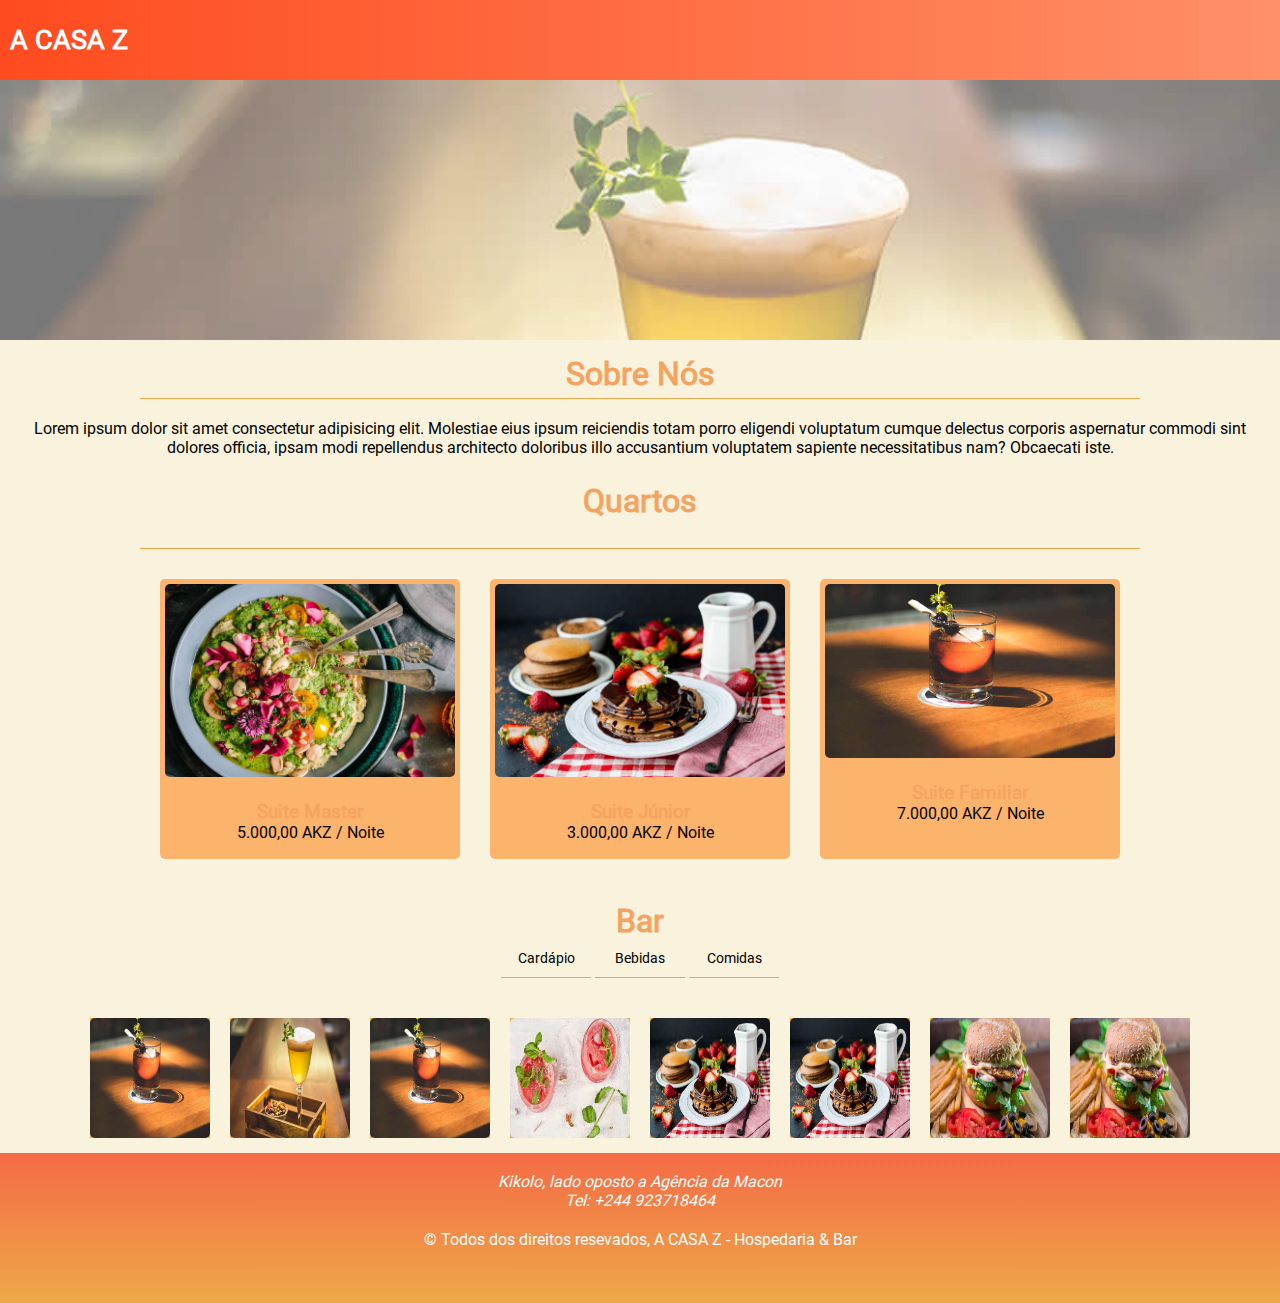
<file: index.html>
<!DOCTYPE html>
<html lang="en">
  <head>
    <meta charset="UTF-8" />
    <meta http-equiv="X-UA-Compatible" content="IE=edge" />
    <meta name="viewport" content="width=device-width, initial-scale=1.0" />
    <link rel="stylesheet" href="./css/style.css" />

    <link
      rel="stylesheet"
      href="https://cdnjs.cloudflare.com/ajax/libs/font-awesome/6.4.0/css/all.min.css"
      integrity="sha512-iecdLmaskl7CVkqkXNQ/ZH/XLlvWZOJyj7Yy7tcenmpD1ypASozpmT/E0iPtmFIB46ZmdtAc9eNBvH0H/ZpiBw=="
      crossorigin="anonymous"
      referrerpolicy="no-referrer"
    />

    <title>A CASA Z - Hospedaria e Bar</title>
  </head>
  <body onresize="resizeWindow()">
    <div class="firstHeader">
      <div class="logo"><h1>A CASA Z</h1></div>
      <div class="burgerMenu" id="burgerMenu">
        <i class="fa-solid fa-bars fa-2xl icon-1" onclick="showMenu()"></i>
      </div>
    </div>

    <nav class="mainMenu" id="mainMenu">
      <ul>
        <li><a href="index.html" rel="next" target="_self">Home</a></li>
        <li><a href="#aboutUs" rel="next" target="_self"> Sobre nós</a></li>
        <li><a href="#prices" rel="next" target="_self">Preçário</a></li>
        <li><a href="#contact" rel="next" target="_self">Contactos</a></li>
      </ul>
    </nav>
    <header>
      <div class="hero"></div>
    </header>
    <main>
      <section class="aboutUs" id="aboutUs">
        <h1 class="aboutUsHeading">Sobre Nós</h1>

        <p class="aboutUsParagraph">
          Lorem ipsum dolor sit amet consectetur adipisicing elit. Molestiae
          eius ipsum reiciendis totam porro eligendi voluptatum cumque delectus
          corporis aspernatur commodi sint dolores officia, ipsam modi
          repellendus architecto doloribus illo accusantium voluptatem sapiente
          necessitatibus nam? Obcaecati iste.
        </p>
      </section>
      <section class="prices" id="prices">
        <h1>Quartos</h1>

        <div class="cardtem roomItem roomItem1">
          <img src="./img/gallery-img-05.jpg" alt="" />
          <h3>Suite Master</h3>
          <p class="cardItemParagraph">5.000,00 AKZ / Noite</p>
        </div>
        <div class="cardtem roomItem roomItem2">
          <img src="./img/gallery-img-06.jpg" alt="" />
          <h3>Suite Júnior</h3>
          <p class="cardItemParagraph">3.000,00 AKZ / Noite</p>
        </div>
        <div class="cardtem roomItem roomItem3">
          <img src="./img/img-01.jpg" alt="" />
          <h3>Suite Familiar</h3>
          <p class="cardItemParagraph">7.000,00 AKZ / Noite</p>
        </div>
      </section>
      <section class="bar" id="bar">
        <h1>Bar</h1>
        <nav class="barMenu">
          <ul class="barList">
            <li onclick="showBarList()">Cardápio</li>
            <li onclick="showDrinkList()">Bebidas</li>
            <li onclick="showFoodList()">Comidas</li>
          </ul>
        </nav>
        <div class="barCategory">
          <div class="barCategory CategoryDrinks" id="drinkItems">
            <div class="cardCategory drinkCard">
              <div class="cardBarItem drinkItem cardCategory-Front">
                <img src="./img/img-01.jpg" alt="" />
              </div>
              <div class="cardCategory-Back drink-Back">
                <h4>Gasosa</h4>
                <p>Coca-Cola</p>
                <p>300Kz</p>
              </div>
            </div>
            <div class="cardCategory drinkCard">
              <div class="cardBarItem drinkItem cardCategory-Front">
                <img src="./img/img-03.jpg" alt="" />
              </div>
              <div class="cardCategory-Back drink-Back">
                <h4>Cerveja</h4>
                <p>Fino</p>
                <p>300Kz</p>
              </div>
            </div>
            <div class="cardCategory drinkCard">
              <div class="cardBarItem drinkItem cardCategory-Front">
                <img src="./img/img-01.jpg" alt="" />
              </div>
              <div class="cardCategory-Back drink-Back">
                <h4>Gasosa</h4>
                <p>Fanta de Laranja</p>
                <p>300Kz</p>
              </div>
            </div>
            <div class="cardCategory drinkCard">
              <div class="cardBarItem drinkItem cardCategory-Front">
                <img src="./img/img-02.jpg" alt="" />
              </div>
              <div class="cardCategory-Back drink-Back">
                <h4>Gasosa</h4>
                <p>Fanta de Laranja</p>
                <p>300Kz</p>
              </div>
            </div>
          </div>
          <div class="barCategory categoryFoods" id="foodItem">
            <div class="cardCategory foodCard">
              <div class="cardBarItem foodItem cardCategory-Front">
                <img src="./img/gallery-img-06.jpg" alt="" />
              </div>
              <div class="cardCategory-Back food-Back">
                <h4>Gasosa</h4>
                <p>Fanta de Laranja</p>
                <p>300Kz</p>
              </div>
            </div>
            <div class="cardCategory foodCard">
              <div class="cardBarItem foodItem cardCategory-Front">
                <img src="./img/gallery-img-06.jpg" alt="" />
              </div>
              <div class="cardCategory-Back food-Back">
                <h4>Gasosa</h4>
                <p>Fanta de Laranja</p>
                <p>300Kz</p>
              </div>
            </div>
            <div class="cardCategory foodCard">
              <div class="cardBarItem foodItem cardCategory-Front">
                <img src="./img/img-04.jpg" alt="" />
              </div>
              <div class="cardCategory-Back food-Back">
                <h4>Gasosa</h4>
                <p>Fanta de Laranja</p>
                <p>300Kz</p>
              </div>
            </div>
            <div class="cardCategory foodCard">
              <div class="cardBarItem foodItem cardCategory-Front">
                <img src="./img/img-04.jpg" alt="" />
              </div>
              <div class="cardCategory-Back food-Back">
                <h4>Gasosa</h4>
                <p>Fanta de Laranja</p>
                <p>300Kz</p>
              </div>
            </div>
          </div>
        </div>
      </section>
    </main>
    <footer id="contacts" class="contacts">
      <div class="socialNetworks">
        <ul class="socialNetworksList">
          <li class="socialNetworksItem facebook">
            <a href="#"><i class="fa-brands fa-facebook-f fa-2xl icon"></i></a>
          </li>
          <li class="socialNetworksItem whats">
            <a href="#"><i class="fa-brands fa-whatsapp fa-2xl icon"></i></a>
          </li>
          <li>
            <address>
              <p>Kikolo, lado oposto a Agência da Macon</p>
              <p>Tel: +244 923718464</p>
            </address>
          </li>
        </ul>
      </div>
      <div class="phone"></div>
      <div class="madeBy">
        <p>&copy; Todos dos direitos resevados, A CASA Z - Hospedaria & Bar</p>
      </div>
    </footer>

    <script>
      function resizeWindow() {
        if (window.innerWidth < 800) {
          burgerMenu.style.display = "block";
          mainMenu.style.display = "none";
        } else {
          burgerMenu.style.display = "none";
        }
      }
      function showMenu() {
        if (mainMenu.style.display == "none") {
          mainMenu.style.display = "block";
        } else {
          mainMenu.style.display = "none";
        }
      }
      function showBarList() {
        drinkItems.style.display = "flex";
        foodItem.style.display = "flex";
      }

      function showFoodList() {
        drinkItems.style.display = "none";
        foodItem.style.display = "flex";
      }
      function showDrinkList() {
        drinkItems.style.display = "flex";
        foodItem.style.display = "none";
      }
    </script>
  </body>
</html>
</file>
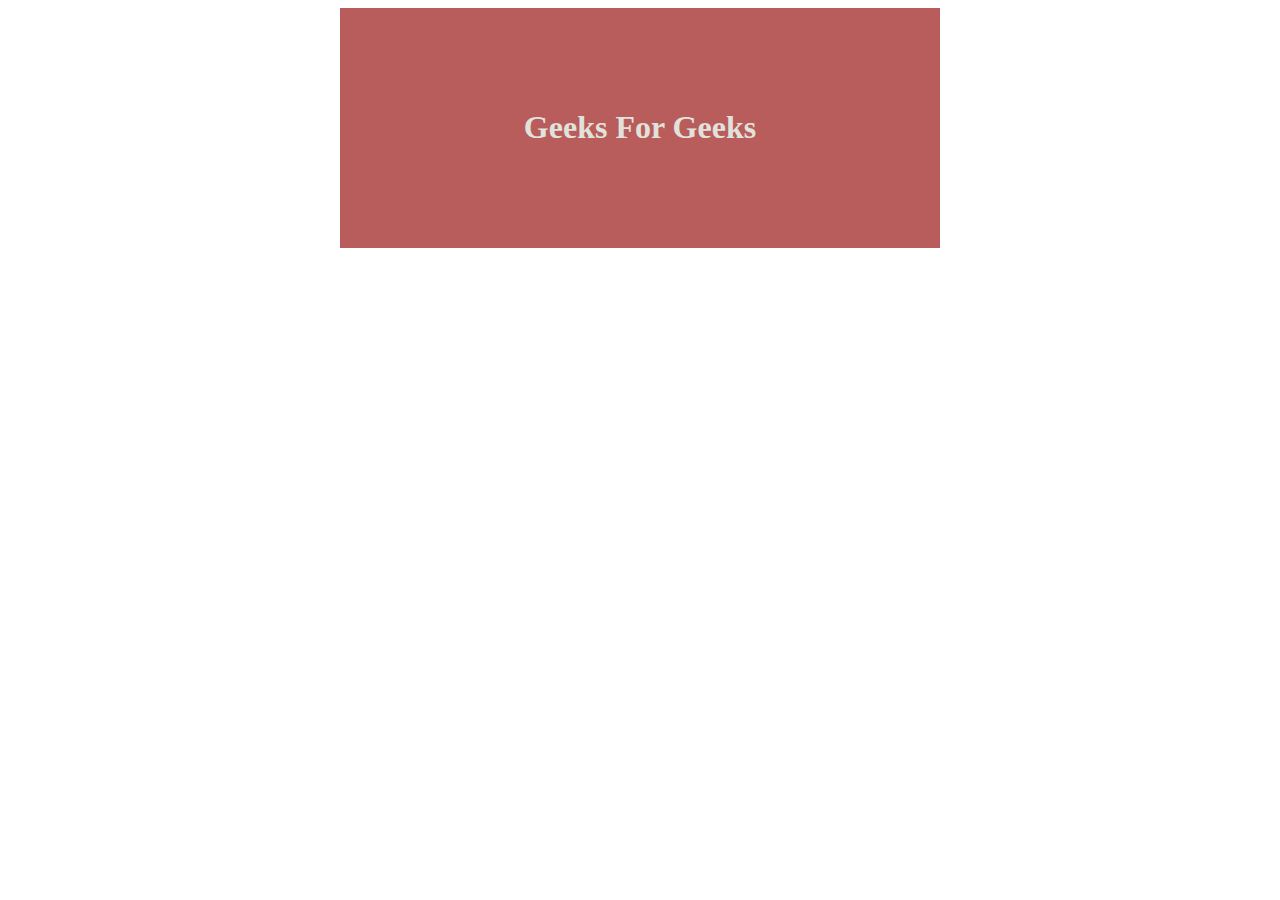
<file: css/teste.html>
<!DOCTYPE html>
<html lang="en">
  <head>
    <style>
      .services-container {
        max-width: 600px;
        margin: 0 auto;
        color: #e0e2db;
        background: url(https://media.geeksforgeeks.org/wp-content/uploads/20201113113041/paintorder1.png);
        background-position: center;
        background-size: cover;
        background-repeat: no-repeat;
      }

      .service-item {
        overflow: hidden;
        position: relative;
        padding: 80px;
      }

      .service-item-black {
        background-color: rgba(155, 23, 23, 0.7);
      }

      .front-text {
        text-align: center;
        transition: transform 2s;
      }

      .back-text {
        position: absolute;
        bottom: -15em;
        width: 75%;
        margin: 0 auto;
        height: 100%;
        transition: bottom 1s;
        padding: 15px 0;
      }

      .back-text h1 {
        margin-bottom: 20px;
      }

      .back-text button {
        margin-top: 20px;
        padding: 10px 20px;
        background: transparent;
        border: 2px solid #30804b;
        font-size: 20px;
        color: #30804b;
      }

      .back-text button:hover {
        background-color: #30804b;
        color: #191716;
      }

      .service-item:hover .front-text {
        transform: translateY(-200px);
      }

      .service-item:hover .back-text {
        bottom: 0;
      }
    </style>
  </head>

  <body>
    <div class="services-container">
      <article class="service-item service-item-black">
        <div class="front-text">
          <h1>Geeks For Geeks</h1>
        </div>

        <div class="back-text">
          <h1>Geeks For Geeks</h1>

          <p>
            A Computer Science portal for geeks. A Computer Science portal for
            geeks. A Computer Science portal for geeks.
          </p>

          <button type="button">Read More</button>
        </div>
      </article>
    </div>
  </body>
</html>
</file>
<file: css/style.css>
* {
  margin: 0;
  padding: 0;
  box-sizing: border-box;
  font-family: "Roboto";
  color: sandybrown;
}

@font-face {
  font-family: "Roboto";
  src: url(../fonts/Roboto/Roboto-Regular.ttf);
}
body {
  min-height: 100vh;
}

.firstHeader {
  display: flex;
  align-items: center;
  justify-content: space-between;
  background-image: linear-gradient(to right, #ff4b1f, #ff9068);
  min-height: 80px;
  padding: 0 10px;
}
.firstHeader h1 {
  font-size: 1.7em;
  color: #fff;
}
.icon-1 {
  color: #fff;
  padding: 30px;
  cursor: pointer;
  transition: 1.2s;
}
.icon-1:hover {
  transform: scale(1.4);
}

#mainMenu {
  width: 100%;
  display: none;
}

.mainMenu li {
  background-color: #fc8f47cc;
  border-bottom: 1px dotted #ff4b1f;
}

.mainMenu li > a {
  display: inline-block;
  padding: 15px;
  width: 100%;
  text-decoration: none;
  color: #fff;
  cursor: pointer;
}
.mainMenu li > a:hover {
  background-color: #f88257;

  font-variant: small-caps;
  font-size: 1.2rem;
}
header {
  width: 100%;
  height: 260px;
}

.hero {
  height: 100%;
  background-color: #a50e0e;
  background: url(../img/img-03.jpg) center top no-repeat;
  background-size: cover;
  opacity: 0.6;
}

main {
  background-color: #e4c36138;
  max-width: 1300px;
  margin: 0 auto;
  padding: 15px;
  text-align: justify;
}
main section.aboutUs {
  display: flex;
  flex-wrap: wrap;
  justify-content: center;
  margin-bottom: 20px;
}
main > section.aboutUs > h1.aboutUsHeading {
  text-align: center;
  width: 80%;
  padding-bottom: 5px;
  border-bottom: 1px solid #eea849;
  margin-bottom: 15px;
}

main > section.aboutUs > p.aboutUsParagraph {
  text-align: center;
  color: #000;
  padding: 5px;
}

main section.prices {
  min-height: 400px;
  margin-bottom: 20px;
}
main section.prices {
  display: flex;
  flex-wrap: wrap;
  justify-content: center;
  gap: 30px;
}
main section.prices h1 {
  width: 80%;
  text-align: center;
  padding-bottom: 5px;
  border-bottom: 1px solid #eea849;
}
main > section.prices p.cardItemParagraph {
  color: #000;
}
.cardtem {
  text-align: center;
  background-color: aliceblue;
  width: 300px;
  height: 280px;
  padding: 5px;
  border-radius: 5px;
}
.cardtem img {
  margin-bottom: 20px;
  width: 100%;
  border-radius: 5px;
}
section.bar h1 {
  text-align: center;
}
.barMenu {
  display: flex;
  justify-content: center;
}
.barList li {
  display: inline-block;
  text-align: center;
  list-style: none;
  padding: 10px;
  width: 90px;
  font-size: 0.9rem;
  cursor: pointer;
  border-bottom: 1px solid #eea849;
  color: #000;
}
.barList li:hover {
  background-color: #f46b45;
  color: #fff;
}
a {
  text-decoration: none;
  color: #000;
}
.barList a:hover {
  color: #fff;
}
.barList:active a {
  background-color: #ff4b1f;
}
section.bar .barCategory {
  display: flex;
  justify-content: center;
  align-items: center;
  flex-wrap: wrap;
  gap: 20px;
  margin-top: 20px;
}
.cardBarItem {
  width: 120px;
  height: 120px;
  background-color: #eea849;
}

.cardBarItem img {
  width: 100%;
  height: 100%;
  border-radius: 5px;
}
footer {
  height: 150px;
  display: block;
  background-image: linear-gradient(180deg, #f46b45, #eea849);
  text-align: center;
}
footer p {
  color: #fff;
}
.socialNetworks {
  text-align: center;
}
.socialNetworksItem {
  display: inline-block;
}
.socialNetworksItem .icon {
  padding: 5px;
  margin: 20px 0;
}
.socialNetworksItem .icon:hover {
  color: #ff4b1f;
}

.madeBy p {
  padding-top: 20px;
}

.roomItem {
  background-color: #fd9a3eb6;
}

.cardCategory {
  position: relative;
  overflow: hidden;
}
.cardCategory-Front {
  transition: transform 2s;
}
.cardCategory-Back p,
h4 {
  text-align: center;
  color: #a50e0e;
}
.cardCategory-Back {
  position: absolute;
  bottom: -7em;
  width: 100%;
  margin: 0 auto;
  height: 100%;
  transition: bottom 2s;
  padding: 10px 0;
}
.cardCategory:hover .cardCategory-Front {
  opacity: 0.3;
}
.cardCategory:hover .cardCategory-Back {
  bottom: 0;
}
</file>
